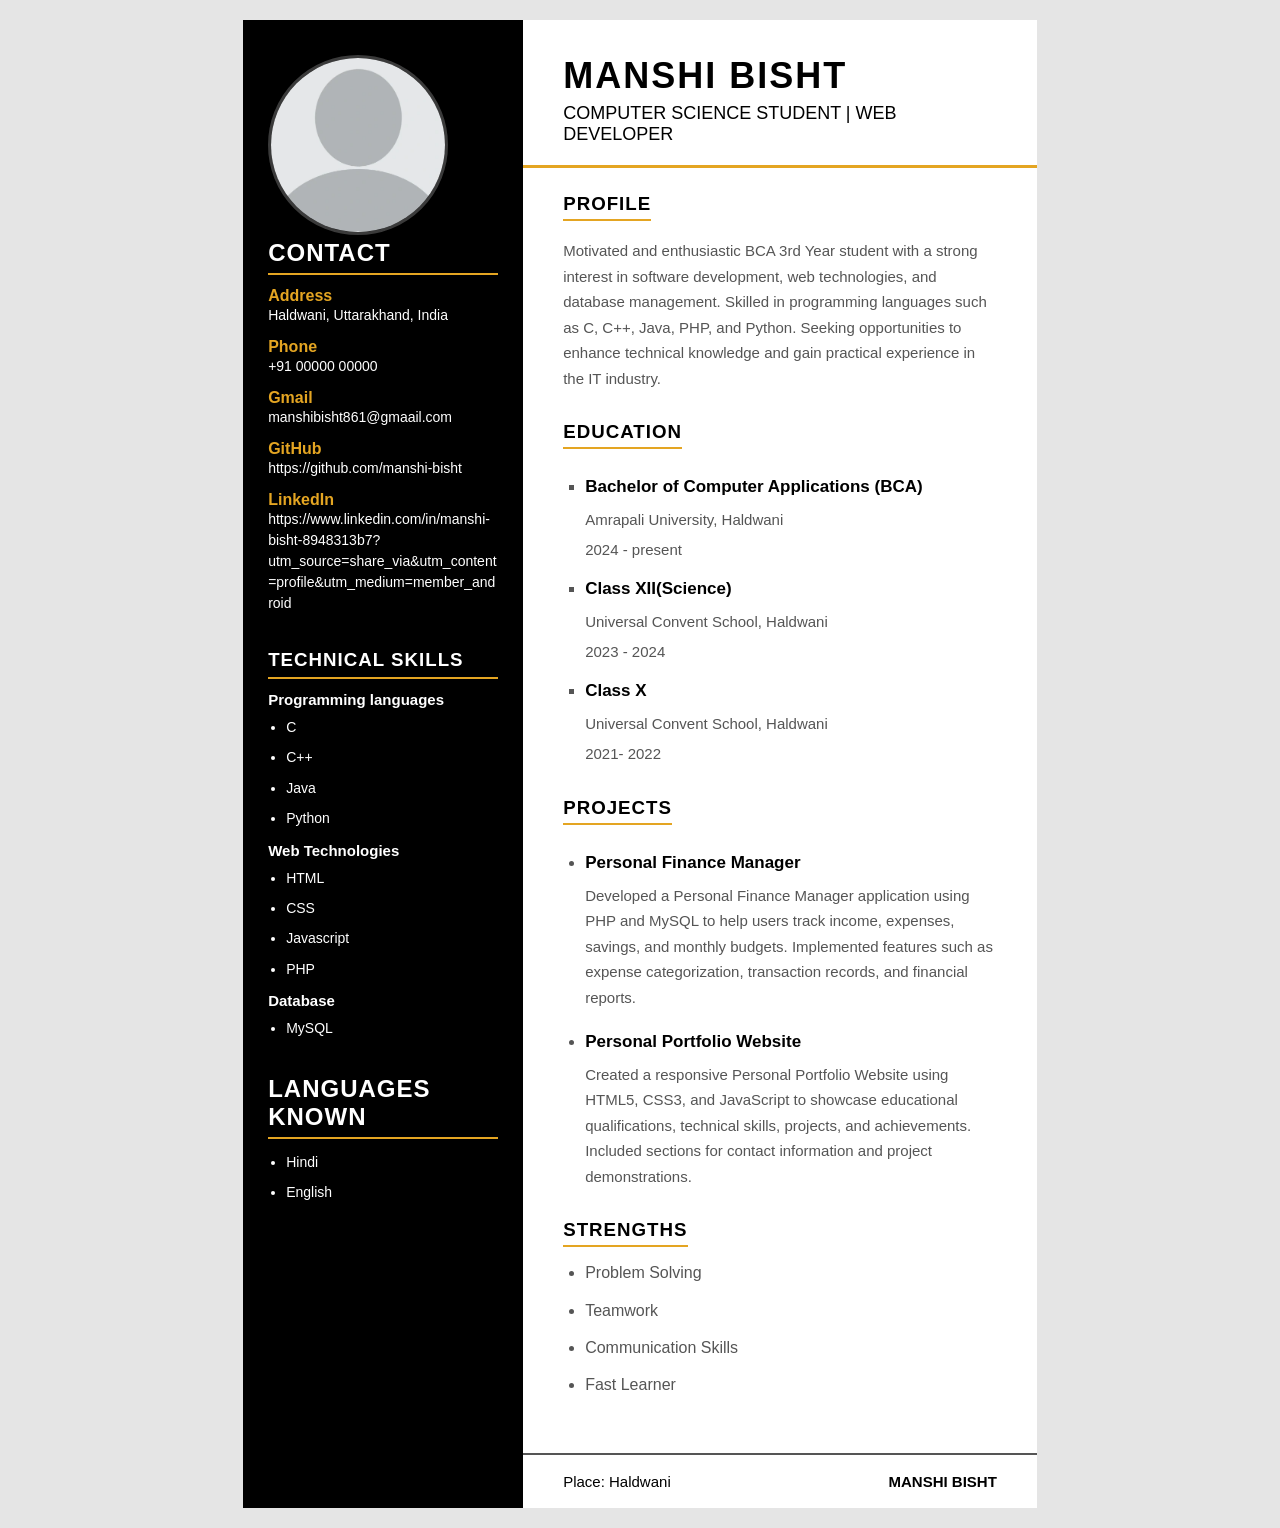
<file: revamp/index.html>
<!DOCTYPE html>
<html lang="en">

<head>
    <meta charset="UTF-8">
    <title>RESUME</title>
    <link rel="stylesheet" href="style.css">
</head>

<body>
    <aside class="sidebar">
        <profile>
            <img src="profile.webp" alt="Manshi Bisht" width="150" height="150">
        </profile>
        <section class="contact">
            <h2>Contact</h2>
            <dl>
                <dt>Address</dt>
                <dd>Haldwani, Uttarakhand, India</dd>
                <dt>Phone</dt>
                <dd>+91 00000 00000</dd>
                <dt>Gmail</dt>
                <dd><a href="manshibisht861@gmaail.com">manshibisht861@gmaail.com</a></dd>
                <dt>GitHub</dt>
                <dd><a href="https://github.com/manshi-bisht">https://github.com/manshi-bisht</a></dd>
                <dt>LinkedIn</dt>
                <dd> <a
                        href="https://www.linkedin.com/in/manshi-bisht-8948313b7?utm_source=share_via&utm_content=profile&utm_medium=member_android">
                        https://www.linkedin.com/in/manshi-bisht-8948313b7?utm_source=share_via&utm_content=profile&utm_medium=member_android
                    </a></dd>
            </dl>
        </section>
        <section class="skill">
            <h3>TECHNICAL SKILLS</h3>
            <article>
                <h4>Programming languages</h4>
                <ul>
                    <li>C</li>
                    <li>C++</li>
                    <li>Java</li>
                    <li>Python</li>
                </ul>
                <h4>Web Technologies</h4>
                <ul>
                    <li>HTML</li>
                    <li>CSS</li>
                    <li>Javascript</li>
                    <li>PHP</li>
                </ul>
                <h4>Database</h4>
                <ul>
                    <li>MySQL</li>
                </ul>
            </article>
        </section>
        <section class="language">
            <h2>Languages Known</h2>

            <ul>
                <li>Hindi</li>
                <li>English</li>
            </ul>
        </section>
    </aside>
    <header class="header">
        <h1>MANSHI BISHT</h1>
        <h2>COMPUTER SCIENCE STUDENT | WEB DEVELOPER </h2>
    </header>
    <main class="main">
        <section class="profile">
            <article>
                <h3>PROFILE</h3>
                <p>
                    Motivated and enthusiastic BCA 3rd Year student with a strong
                    interest in software development, web technologies, and database
                    management. Skilled in programming languages such as C, C++,
                    Java, PHP, and Python. Seeking opportunities to enhance technical
                    knowledge and gain practical experience in the IT industry.
                </p>
            </article>
        </section>
        <section class="education">
            <h3>EDUCATION</h3>
            <article>
                <ul>
                    <li>
                        <h4>Bachelor of Computer Applications (BCA)</h4>
                        <p>Amrapali University, Haldwani</p>
                        <p>2024 - present</p>
                    </li>

                    <li>
                        <h4>Class XII(Science)</h4>
                        <p>Universal Convent School, Haldwani</p>
                        <p>2023 - 2024</p>
                    </li>

                    <li>
                        <h4>Class X</h4>
                        <p>Universal Convent School, Haldwani</p>
                        <p>2021- 2022</p>
                    </li>
                </ul>
            </article>
        </section>
        <section id="project">
            <h3>PROJECTS</h3>
            <article>
                <ul>
                    <li>
                        <h4>Personal Finance Manager</h4>
                        <p>
                            Developed a Personal Finance Manager application using PHP and MySQL
                            to help users track income, expenses, savings, and monthly budgets.
                            Implemented features such as expense categorization, transaction
                            records, and financial reports.
                        </p>
                    </li>
                    <li>
                        <h4>Personal Portfolio Website</h4>
                        <p>
                            Created a responsive Personal Portfolio Website using HTML5,
                            CSS3, and JavaScript to showcase educational qualifications,
                            technical skills, projects, and achievements. Included sections
                            for contact information and project demonstrations.
                        </p>
                    </li>
                </ul>
            </article>
        </section>
        <section class="strength">
            <h3>STRENGTHS</h3>
            <ul>
                <li>Problem Solving</li>
                <li>Teamwork</li>
                <li>Communication Skills</li>
                <li>Fast Learner</li>
            </ul>
        </section>
    </main>
    <footer class="footer">
        <p>Place: Haldwani</p>
        <p><strong>MANSHI BISHT</strong></p>
    </footer>
</body>

</html>
</file>
<file: revamp/style.css>
/* Google Font */

* {
    margin: 0;
    padding: 0;
    box-sizing: border-box;
    font-family: Arial, sans-serif;
}

body {
    width: 210mm;
    min-height: 297mm;
    margin: 20px auto;
    background: #e5e5e5;
    display: grid;
    grid-template-columns: 280px 1fr;
    grid-template-rows: auto 1fr auto;
}

/* ======================
      LEFT SIDEBAR
====================== */

.sidebar {
    grid-row: 1/4;
    background: #000;
    color: #fff;
    padding: 35px 25px;
}

.sidebar figure {
    position: absolute;
    top: 0;
    right: 0;
}

.sidebar img {
    width: 180px;
    height: 180px;
    border-radius: 50%;
    border: 3px solid #3a3a3a;
}


.sidebar h2,
.sidebar h3 {
    color: #ffffff;
    margin-bottom: 12px;
    border-bottom: 2px solid #e4a522;
    padding-bottom: 6px;
    text-transform: uppercase;
    letter-spacing: 1px;
}

.sidebar section {
    margin-bottom: 35px;
}

.sidebar dt {
    color: #e4a522;
    font-weight: 600;
    margin-top: 12px;
}

.sidebar dd {
    margin-bottom: 8px;
    font-size: 14px;
    line-height: 1.5;
}

.sidebar a {
    color: #ffffff;
    text-decoration: none;
    word-break: break-word;
}

.sidebar ul {
    padding-left: 18px;
}

.sidebar li {
    margin-bottom: 8px;
    font-size: 14px;
    line-height: 1.6;
}

.sidebar h4 {
    margin: 12px 0 8px;
    font-size: 15px;
}

/* ======================
        HEADER
====================== */

.header {
    background: #ffffff;
    padding: 35px 40px 20px;
    border-bottom: 3px solid #e4a522;
}

.header h1 {
    font-size: 36px;
    color: #000;
    letter-spacing: 2px;
}

.header h2 {
    color: #000;
    font-size: 18px;
    margin-top: 6px;
    font-weight: 500;
}

/* ======================
      MAIN SECTION
====================== */

.main {
    background: #fff;
    padding: 25px 40px;
}

.main section {
    margin-bottom: 30px;
}

.main h3 {
    color: #000;
    text-transform: uppercase;
    margin-bottom: 12px;
    border-bottom: 2px solid #e4a522;
    display: inline-block;
    padding-bottom: 4px;
    letter-spacing: 1px;
}

.main h4 {
    color: #000;
    margin-top: 12px;
    font-size: 17px;
}

.main p {
    color: #555;
    line-height: 1.7;
    margin-top: 5px;
    font-size: 15px;
}

.main ul {
    padding-left: 22px;
}

.main li {
    margin-bottom: 12px;
    color: #555;
    line-height: 1.7;
}

/* ======================
      EDUCATION
====================== */

.education li {
    list-style: square;
}

/* ======================
      PROJECTS
====================== */

#project li {
    margin-bottom: 18px;
}

.strength ul li {
    margin-bottom: 10px;
}

/* ======================
      FOOTER
====================== */

.footer {
    background: #ffffff;
    border-top: 2px solid #555;
    padding: 18px 40px;
    display: flex;
    justify-content: space-between;
    align-items: center;
    color: #000;
    font-size: 15px;
}

/* ======================
      LINKS
====================== */

a:hover {
    text-decoration: underline;
}

/* ======================
      PRINT
====================== */

@media print {

    body {
        margin: 0;
        box-shadow: none;
        background: white;
    }

    /* Responsive */
    @media (max-width: 768px) {
        #resume {
            width: 95%;
        }

        .header {
            text-align: center;
        }

        .header figure {
            position: static;
            margin: 15px auto;
        }

        .skill ul {
            display: block;
        }
    }

}
</file>
